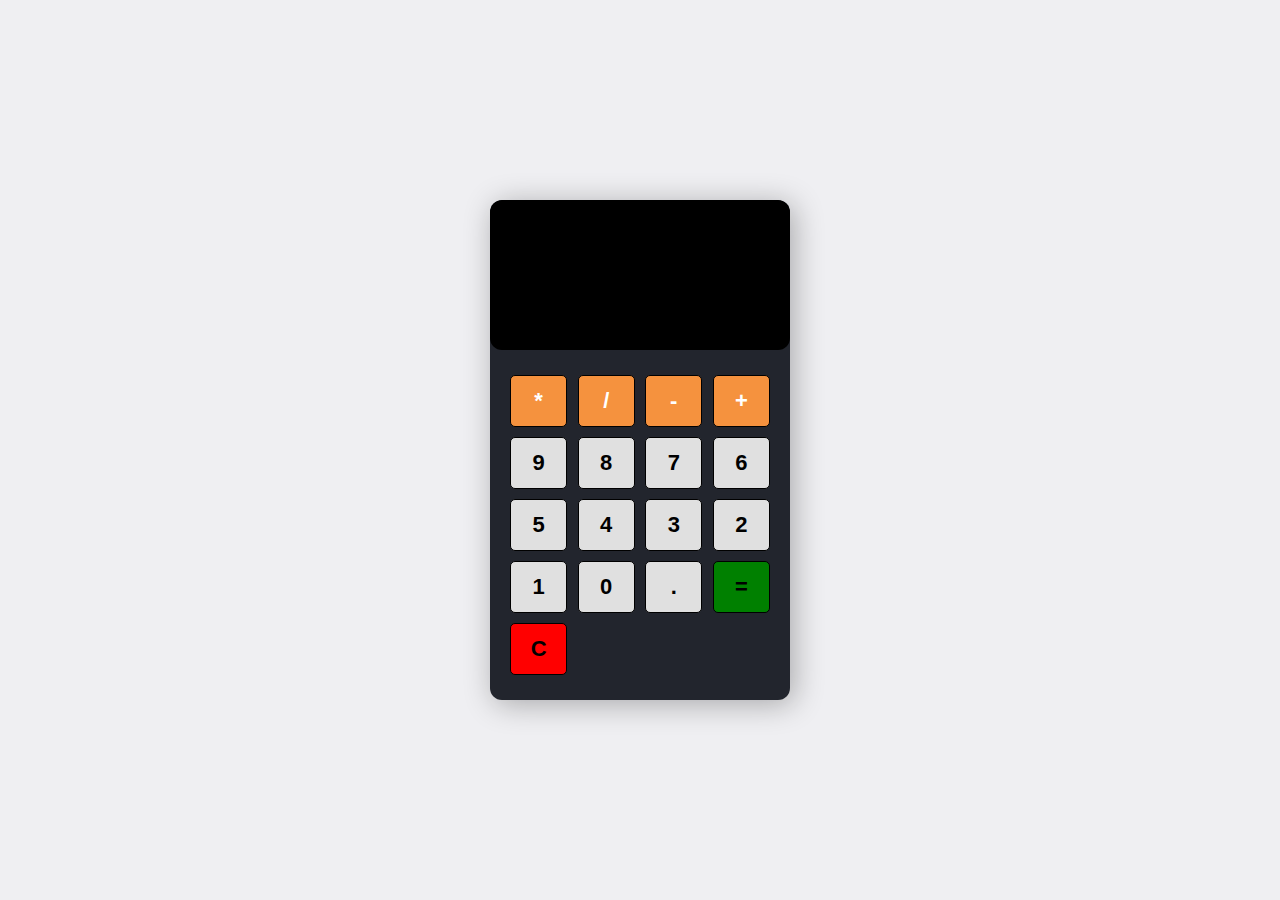
<file: Project calculator/index.html>
<!DOCTYPE html>
<html lang="en">
<head>
    <meta charset="UTF-8">
    <meta http-equiv="X-UA-Compatible" content="IE=edge">
    <meta name="viewport" content="width=device-width, initial-scale=1.0">
    <title>My calculator</title>
    <link rel="stylesheet" href="style.css">
</head>
<body>
    <section class="calculator">
        <form>
            <input type="text" class="screen">
        </form>
        <div class="buttons">
            <button type="button" class="btn btn-yellow" data-num="*">*</button>
            <button type="button" class="btn btn-yellow" data-num="/">/</button>
            <button type="button" class="btn btn-yellow" data-num="-">-</button>
            <button type="button" class="btn btn-yellow" data-num="+">+</button>

            <button type="button" class="btn btn-grey" data-num="9">9</button>
            <button type="button" class="btn btn-grey" data-num="8">8</button>
            <button type="button" class="btn btn-grey" data-num="7">7</button>
            <button type="button" class="btn btn-grey" data-num="6">6</button>
            <button type="button" class="btn btn-grey" data-num="5">5</button>
            <button type="button" class="btn btn-grey" data-num="4">4</button>
            <button type="button" class="btn btn-grey" data-num="3">3</button>
            <button type="button" class="btn btn-grey" data-num="2">2</button>
            <button type="button" class="btn btn-grey" data-num="1">1</button>
            <button type="button" class="btn btn-grey" data-num="0">0</button>
            <button type="button" class="btn btn-grey" data-num=".">.</button>

            <button type="button" class="btn-equal">=</button>
            <button type="button" class="btn-clear">C</button>


        </div>
    </section>
    <script src="app.js"></script>
</body>
</html>
</file>
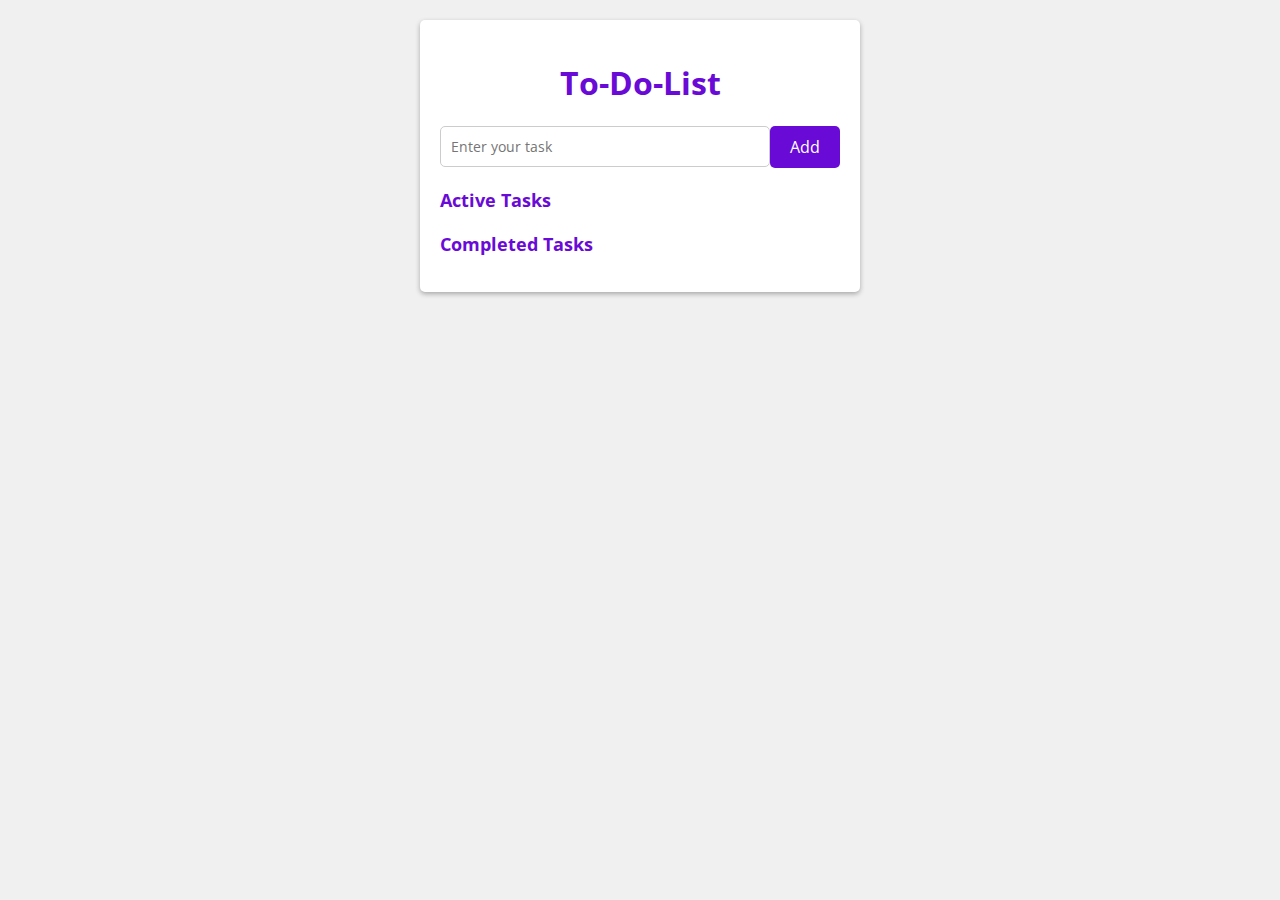
<file: To do list/index.html>
<!DOCTYPE html>
<html lang="en">

<head>
  <meta charset="UTF-8">
  <meta name="viewport" content="width=device-width, initial-scale=1.0">
  <title>To-Do List</title>
  <link rel="stylesheet" href="styles.css">
</head>

<body>
  <div class="container">
    <h1>To-Do-List</h1>
    <div class="input-container">
      <input type="text" id="taskInput" placeholder="Enter your task">
      <button onclick="addTask()">Add</button>
    </div>
    <div class="tasks-container">
      <h2>Active Tasks</h2>
      <ul id="activeTasks"></ul>
      <h2>Completed Tasks</h2>
      <ul id="completedTasks"></ul>
    </div>
  </div>

  <script src="script.js"></script>
</body>

</html>
</file>
<file: Project calculator/style.css>
*{
    margin: 0;
    padding: 0;
    box-sizing: border-box;
}

body{
    min-height: 100vh;
    background: #efeff2;
    display: flex;
    justify-content: center;
    align-items: center;
}

.calculator{
    width: 300px;
    height: 500px;
    box-shadow: 4px 4px 30px rgba(0, 0, 0, 0.3);
    border-radius: 12px;
    background: #22252D;
    overflow: hidden;
}
form input{
    width: 100%;
    height: 150px;
    border: none;
    border-radius: 12px;
    font-size: 2rem;
    padding: 1rem;
    color: #fff;
    background: #000;
    text-align: right;
    pointer-events: none;
}
.buttons{
    display: flex;
    flex-wrap: wrap;
    justify-content: space-between;
    padding: 20px;
}
button{
    flex: 0 0 22%;
    margin: 5px 0;
    border: 1px solid #000;
    width: 60px;
    height: 52px;
    font-size: 22px;
    font-weight: 600;
    border-radius: 5px;
    cursor: pointer;
}
.btn-yellow{
    background: rgb(245, 146, 62);
    color: #fff;
}
.btn-grey{
    background: rgb(224, 224, 224);

}
.btn-equal{
    background: green;
}
.btn-clear{
    background: red;
}
</file>
<file: To do list/styles.css>
@import url('https://fonts.googleapis.com/css2?family=Open+Sans&display=swap');

body {
  font-family: "Open Sans", Arial, sans-serif; 
  font-size: 16px; 
  margin: 0;
  padding: 0;
  background-color: #f0f0f0;
}

.container {
  max-width: 400px;
  margin: 20px auto;
  background-color: #fff;
  border-radius: 5px;
  box-shadow: 0 2px 5px rgba(0, 0, 0, 0.3);
  padding: 20px;
}

h1 {
  text-align: center;
  color: #690ad7;
}

.input-container {
  display: flex;
  align-items: center;
  margin-bottom: 10px;
}

input[type="text"] {
  flex: 1;
  padding: 10px;
  border: 1px solid #ccc;
  border-radius: 5px;
  font-family: "Open Sans", Arial, sans-serif; 
  font-size: 14px;
}

button {
  padding: 10px 20px;
  background-color: #690ad7;
  color: #fff;
  border: none;
  border-radius: 5px;
  cursor: pointer;
  font-family: "Open Sans", Arial, sans-serif; 
  font-size: 16px; 
  transition: background-color 0.3s ease; 
}

button:hover {
  background-color: #8722c9; 
}

ul {
  list-style: none;
  padding: 0;
}

li {
  display: flex;
  justify-content: space-between;
  align-items: center;
  padding: 10px;
  border-bottom: 1px solid #ccc;
  font-family: "Open Sans", Arial, sans-serif;
  font-size: 14px; 
}

.completed {
  text-decoration: line-through;
}

h2 {
  margin-top: 20px;
  font-family: "Open Sans", Arial, sans-serif;
  font-size: 18px; 
  color: #690ad7; 
}

.tasks-container {
  margin-top: 20px;
}

li:hover {
  background-color: #f9f9f9;
  transition: background-color 0.3s ease;
}
</file>
